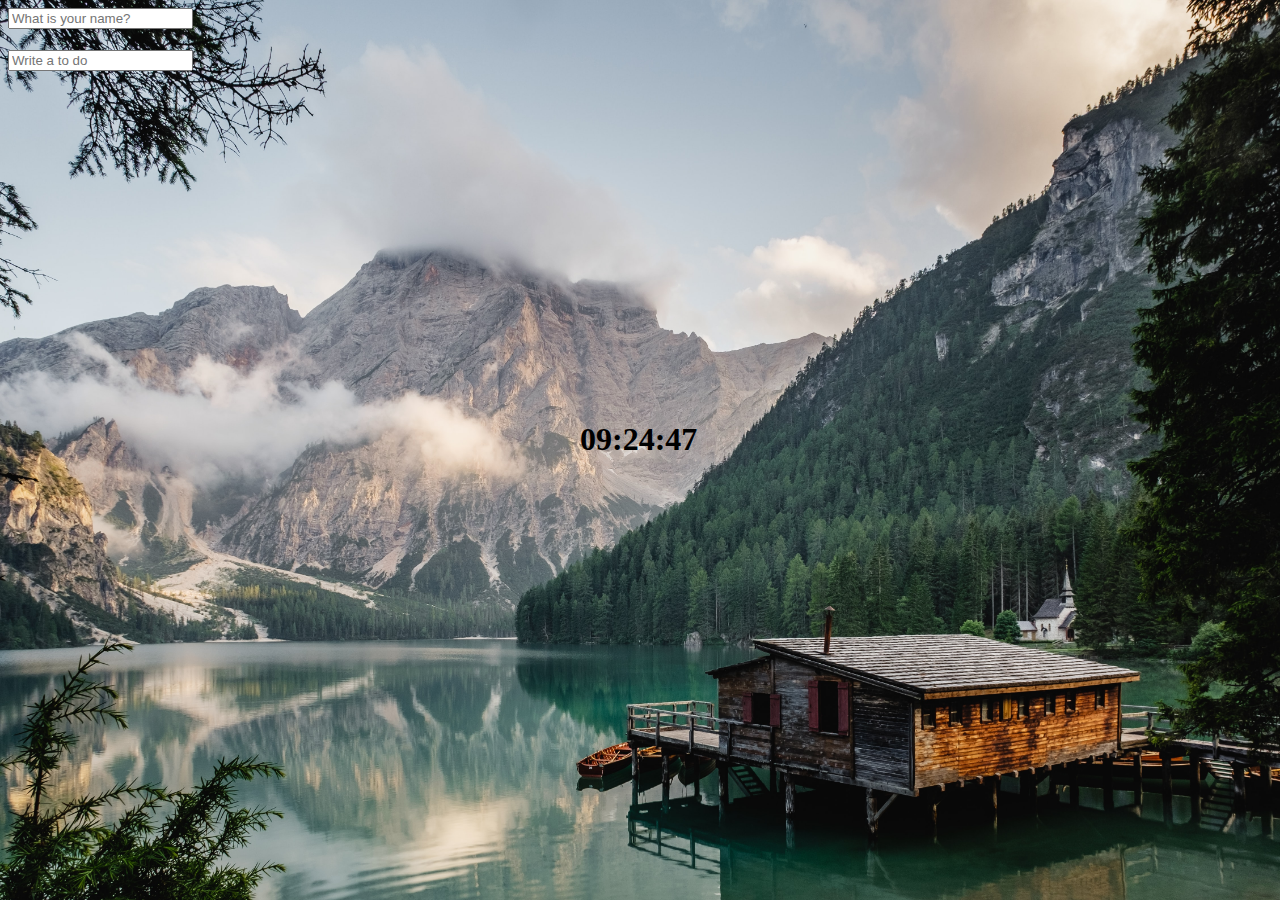
<file: chrome-app/index.html>
<!DOCTYPE html>
<html>
    <head>
        <title>Something</title>
        <meta charset="utf-8" />
        <link rel="stylesheet" href="index.css"/>
    </head>
    <body>
        <div class="js-clock">
            <h1 class="header"></h1>         
        </div>
        <form class="js-form form">
            <input type="text" placeholder="What is your name?" />
        </form>
        <h4 class="js-greetings greeting"></h4>
        <form class="js-toDoForm">
            <input type="text" placeholder="Write a to do" />
        </form>
        <ul class="js-toDoList"></ul>
        <span class="js-weather"></span>
        <script src="clock.js"></script>
        <script src="gretting.js"></script>
        <script src="todo.js"></script>
        <script src="bg.js"></script>
        <script src="weather.js"></script>
    </body>
</html>
</file>
<file: chrome-app/index.css>
body {
    background-color: #2c3e50;
}

.form, 
.greetings {
    display: none;
}

.showing {
    display: block;
}

@keyframes fadeIn {
    from {
        opacity: 0;
    }
    to {
        opacity: 1;
    }
}

.bgImage {
    position: absolute;
    top: 0;
    left: 0;
    width: 100%;
    height: 100%;
    z-index: -1;
    animation: fadeIn .5s linear;
}

.js-clock { 
    position: absolute;
    width: 120px;
    height: 100px;
    top: 50%;
    left: 50%;
    margin: -50px 0 0 -60px;
}
</file>
